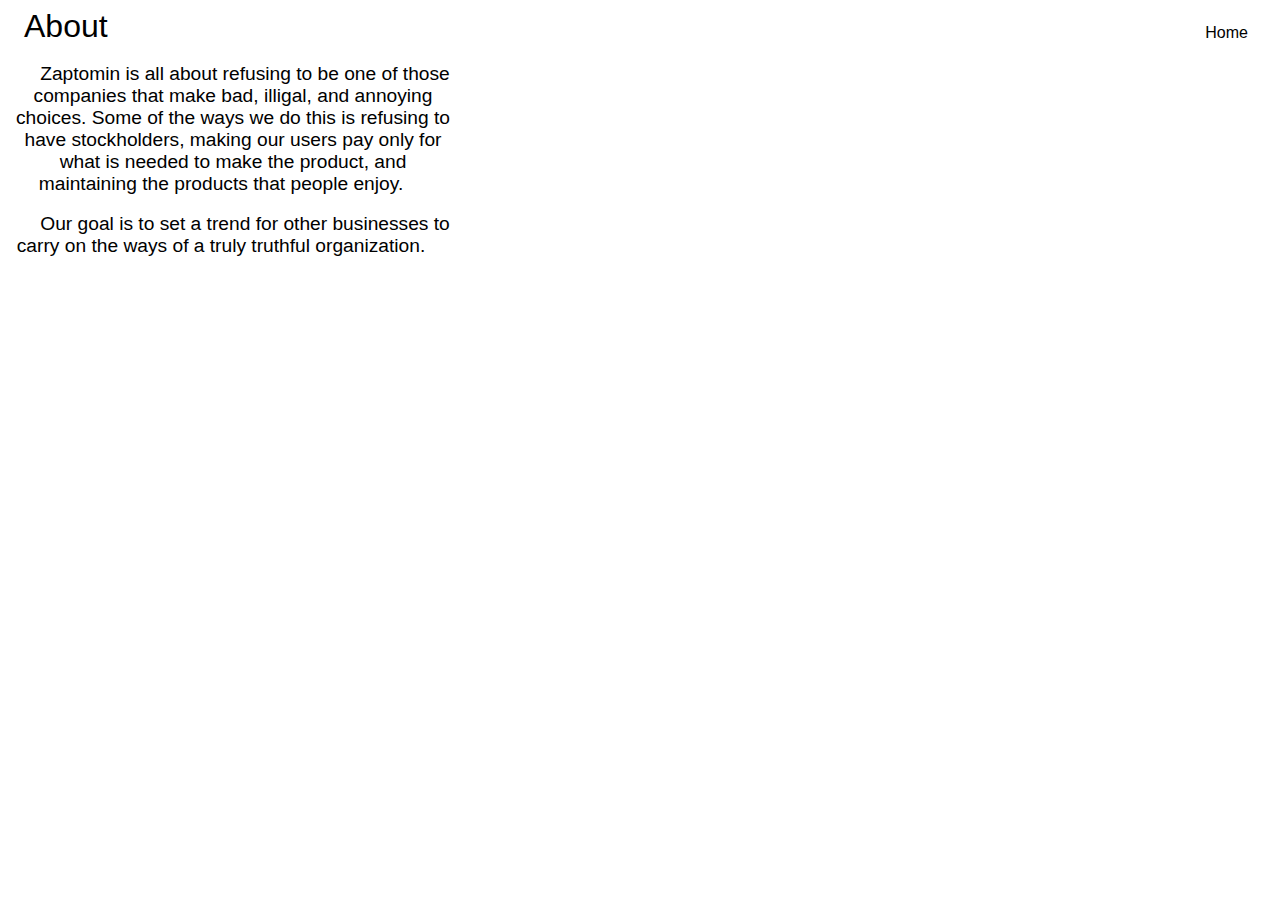
<file: About/index.html>
<!DOCTYPE html>
<html lang="en" dir="ltr">
  <head>
    <meta charset="utf-8">
    <title>Zaptomin - About</title>
    <link rel="stylesheet" href="/css/master.css">
    <link rel="icon" href="/img/Zaptomin.png" type="image/png">
  </head>
  <body>
    <!--Nav-->
    <div class="nav">
      <a class="title" href="#">About</a>
      <div class="links">
        <a class="link" href="/">Home</a>
      </div>
    </div>
    <br><br>
    <center style="width: 450px;">
      <span class="abouttext">
        Zaptomin is all about refusing to be one of those companies that make bad, illigal, and annoying choices. Some of the ways we do this is refusing to have stockholders, making our users pay only for what is needed to make the product, and maintaining the products that people enjoy.
      </span>
  </center>
  <br \>
  <center style="width: 450px;">
    <span class="abouttext">
      Our goal is to set a trend for other businesses to carry on the ways of a truly truthful organization.
    </span>
</center>
  </body>
</html>
</file>
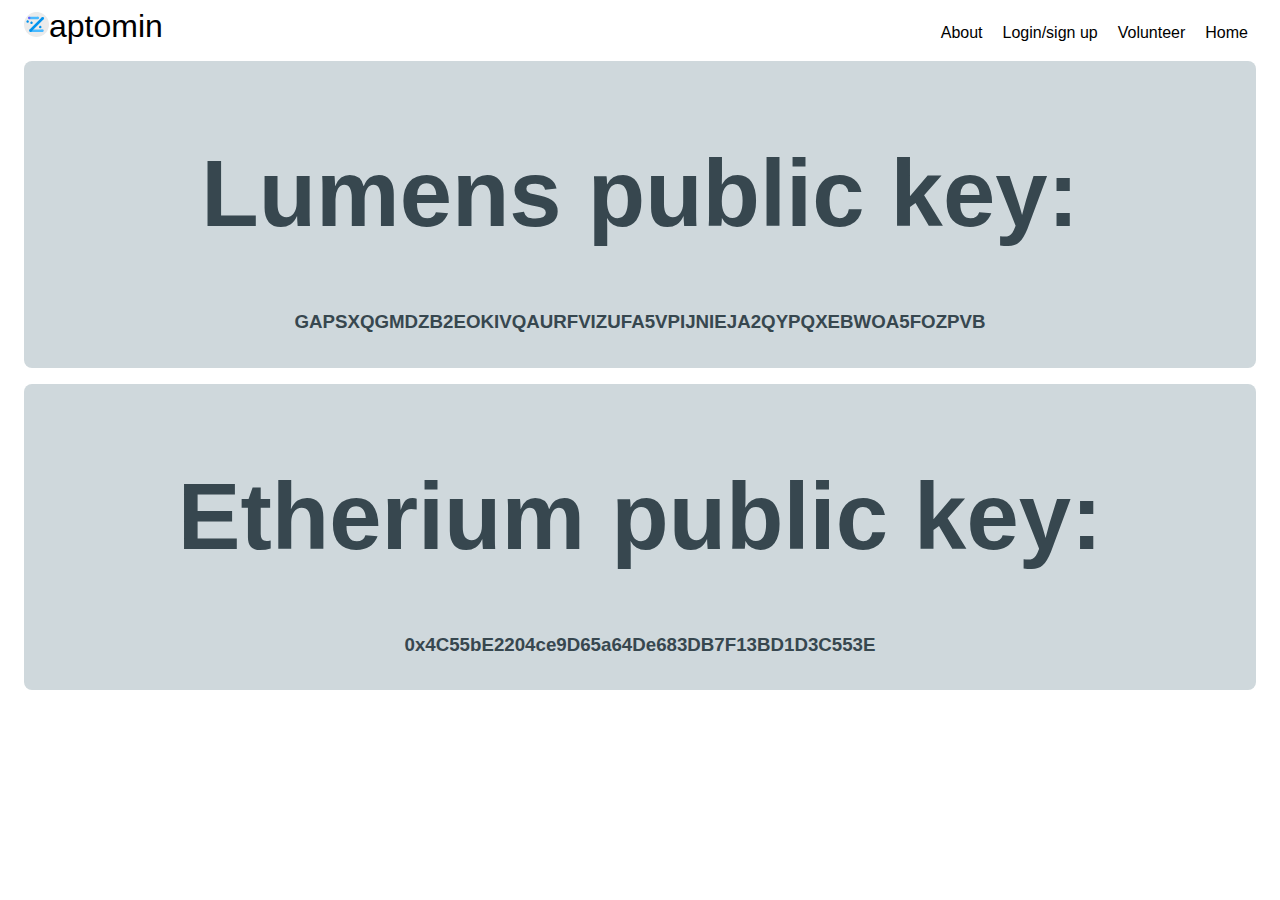
<file: Donate/index.html>
<!DOCTYPE html>
<html lang="en" dir="ltr">
  <head>
    <meta charset="utf-8">
    <title>Crypto donations</title>
    <link rel="/font/Open-Sans/Open-Sans.css" rel="stylesheet">
    <link rel="stylesheet" href="/css/master.css">
    <link rel="icon" href="/img/Zaptomin.png" type="image/png">
  </head>
  <body>
    <div class="nav">
      <a class="title" href="/"><img src="/img/Zaptomin.svg" style="height: 25px; width: auto;" \>aptomin</a>
      <div class="links">
        <a class="link" href="/About">About</a>
        <a class="link" href="/Login">Login/sign up</a>
        <a class="link" href="/volunteer">Volunteer</a>
        <a class="link" href="/">Home</a>
      </div>
    </div>
    <center>
      <div class="product">
        <h1 class="largetext">Lumens public key:</h1>
        <h3>GAPSXQGMDZB2EOKIVQAURFVIZUFA5VPIJNIEJA2QYPQXEBWOA5FOZPVB</h3>
      </div>
      <div class="product">
        <h1 class="largetext">Etherium public key:</h1>
        <h3>0x4C55bE2204ce9D65a64De683DB7F13BD1D3C553E</h3>
      </div>
    </center>
  </body>
</html>
</file>
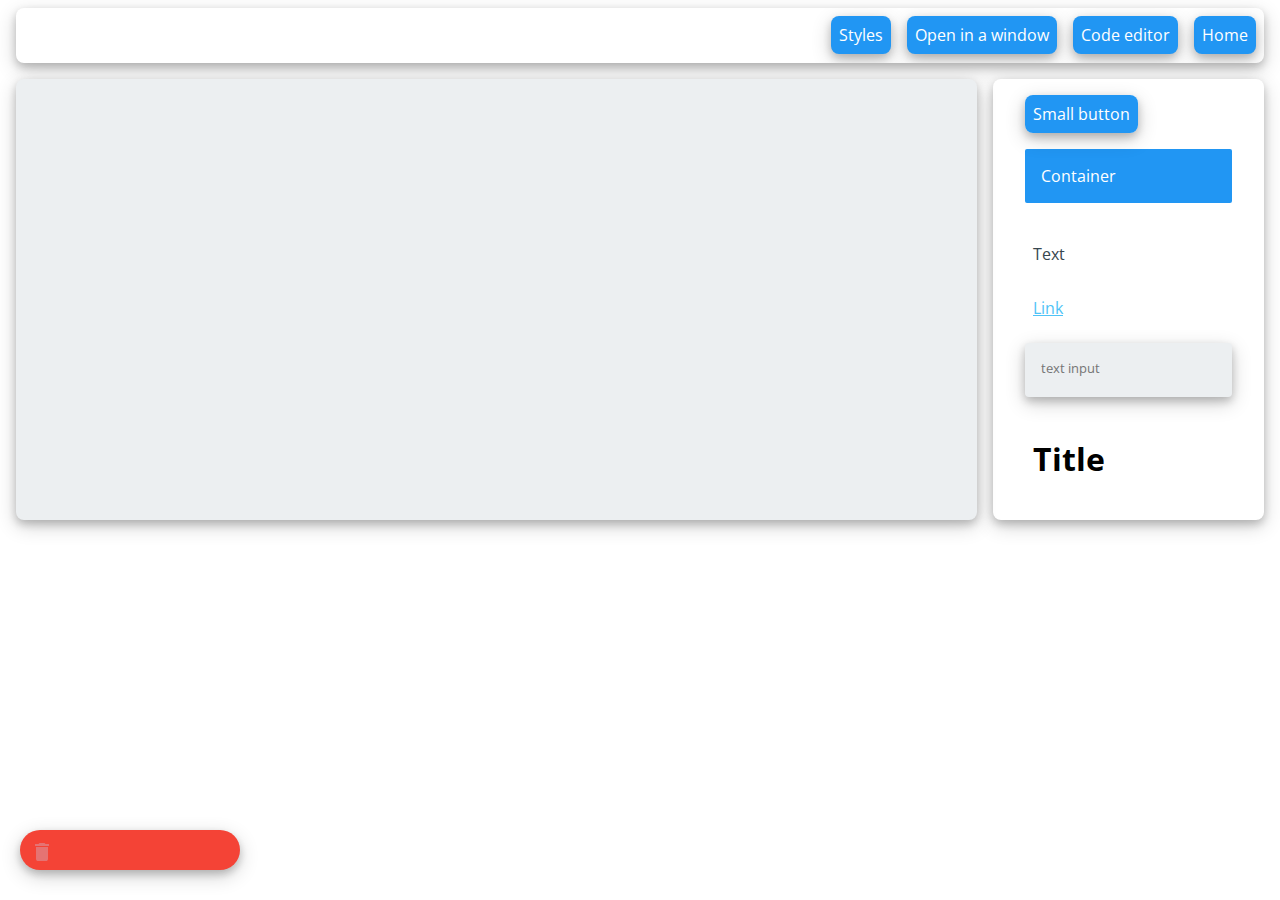
<file: html/Zeb/index.html>
<!DOCTYPE html>
<html lang="en" dir="ltr">
  <head>
    <meta charset="utf-8">
    <title>Zeb</title>
    <link rel="stylesheet" href="/css/Zeb/master.css">
    <link href="/font/Material/material-icons.css" rel="stylesheet">
    <link href="https://fonts.googleapis.com/css?family=Open+Sans:300,400,600&display=swap" rel="stylesheet">
    <link rel="icon" href="/img/Zeb/Zeb.ico" type="image/ico">
    <script type="text/javascript" src="/js/Zeb/master.js"></script>
  </head>
  <body>
    <div class="nav">
        <a class="navitem btnsmallblue" href="/" draggable="false">Home</a>
        <a class="navitem btnsmallblue" onclick="window.open('/Zeb/Code/', 'Zeb - Code Editor', 'resizable=yes,scrollbars=yes,height=undefined,width=undefined', false);" draggable="false">Code editor</a>
        <a class="navitem btnsmallblue" href="ifwindow.html" onclick="window.open('index.html', 'Zeb', 'resizable=yes,scrollbars=yes,height=undefined,width=undefined', false);" draggable="false">Open in a window</a>
        <a class="navitem btnsmallblue" href="#?style" draggable="false">Styles</a>
    </div>
    <div class="grid">
      <div class="items">
        <div class="itemcontainer"><a class="item btnsmallbluedrag" draggable="true">Small button</a></div>
        <div class="itemcontainer"><div class="containerdrag" draggable="true"></div></div>
        <div class="itemcontainer"><p class="textdrag" draggable="true">Text</p></div>
        <div class="itemcontainer"><a class="linkdrag" draggable="true">Link</a></div>
        <div class="itemcontainer"><input class="texteditdrag" type="text" placeholder="text input" draggable="true"></div>
        <div class="itemcontainer"><h1 class="titledrag" draggable="true">Title</h1></div>
      </div>
      <div class="workspace dropzone">
      </div>
    </div>
      <div>
        <div class="dropzone trash drop"><i class="material-icons trashicon">delete</i></div>
      </div>
  </body>
</html>
</file>
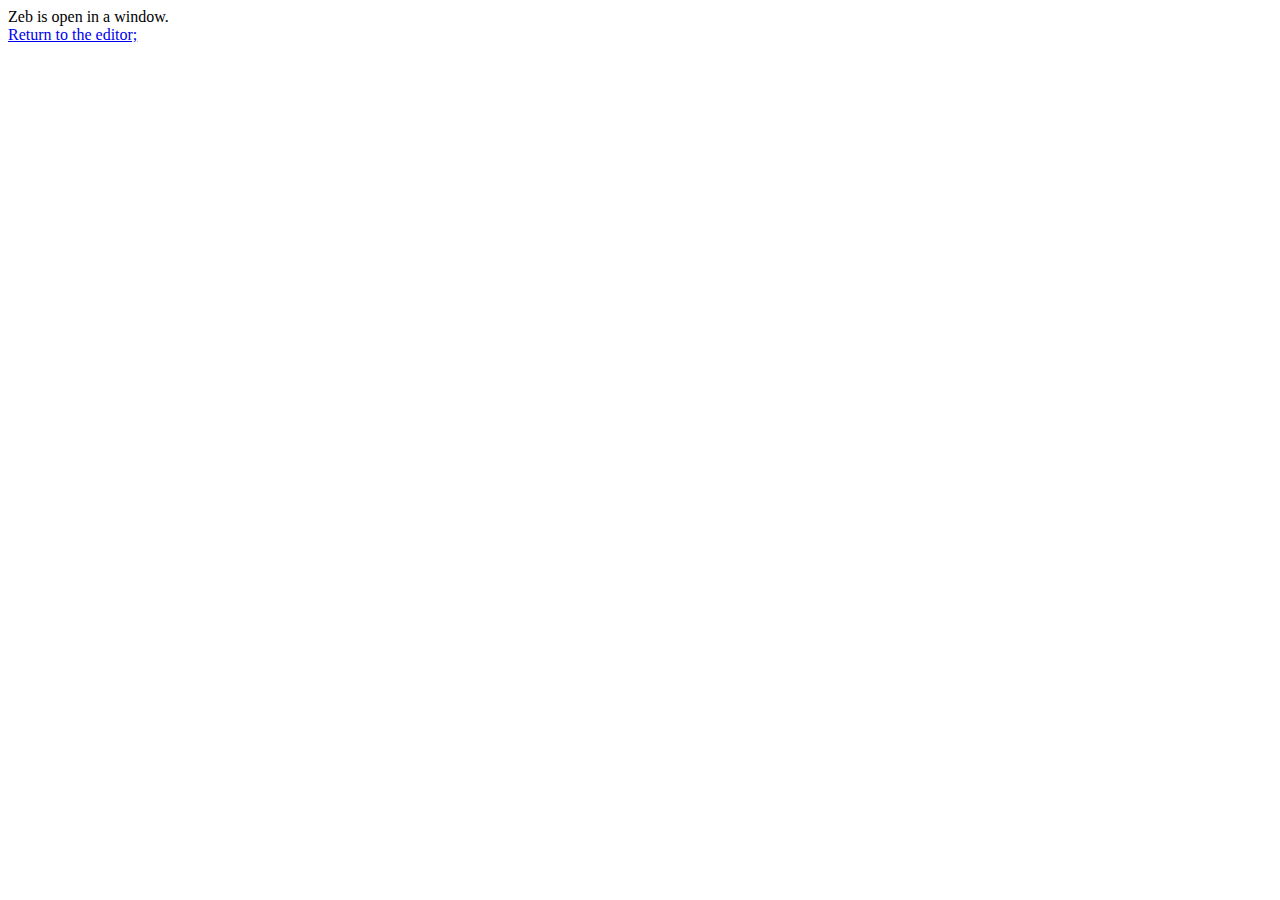
<file: html/Zeb/ifwindow.html>
<!DOCTYPE html>
<html lang="en" dir="ltr">
  <head>
    <meta charset="utf-8">
    <title>Zeb is open in a window</title>
  </head>
  <body>
    <span>Zeb is open in a window.</span><br><a href="index.html">Return to the editor;</a>
  </body>
</html>
</file>
<file: css/master.css>
div.nav {
  padding: 8px;
  display: inline;
  overflow: auto;
}

div.nav a.title {
  margin: 8px;
  font-size: 200%;
  text-decoration: none;
  color: black;
  font-family: 'Open Sans', sans-serif;
}

div.nav div.links {
  float: right;
  padding: 8px;
  margin: 8px;
}

a.link {
  text-decoration: none;
  font-family: 'Open Sans', sans-serif;
  color: black;
  padding: 8px;
  border-radius: 4px;
  transition-duration: 0.5s;
}

a.link:hover {
  background-color: #42a5f5;
  color: #1e88e5;
}

a.blue {
  background-color: #03a9f4;
  color: white;
}

a.btn {
  border-radius: 8px;
  padding: 8px;
  font-family: 'Open Sans', sans-serif;
  transition-duration: 0.5s;
  text-decoration: none;
}

a.large {
  font-size: 200%;
}

a.small {
  font-size: 100%;
}

a.btn:hover {
  cursor: pointer;
}

a.blue:hover {
  background-color: #039be5;
}

span.abouttext {
  padding: 8px;
  margin: 16px;
  font-size: 120%;
  font-family: 'Open Sans', sans-serif;
  text-align: center;
}

h1.largetext {
  font-size: 94px;
  font-family: 'Open Sans', sans-serif;
  color: #37474f;
  width: 1000px;
  transition-duration: 0.5s;
}

h3 {
  font-family: 'Open Sans', sans-serif;
  color: #37474f;
}

a.bottom {
  margin-top: auto;
}

div.images {
  margin: 16px;
  padding: 16px;
}

img.imagewithshaddow {
  box-shadow: 2px 2px 12px 0px rgba(0,0,0,0.75);
  border-radius: 6px;
  margin: 8px;
}

div.product {
  background-color: #cfd8dc;
  border-radius: 8px;
  padding: 16px;
  margin: 16px;
}

h1.largetext span.secret {
  display: auto;
}

h1.largetext:hover span.secret {
  display: none;
}

h1.largetext span.othersecret {
  display: none;
}

h1.largetext:hover span.othersecret {
  display: auto;
}
</file>
<file: css/Zeb/master.css>
body {
  font-family: "open sans", sans-serif;
}

div.nav {
  background-color: white;
  box-shadow: 0 4px 8px 0 rgba(0, 0, 0, 0.2), 0 6px 20px 0 rgba(0, 0, 0, 0.19);
  width: auto;
  height: 55px;
  border-radius: 8px;
  margin: 8px;
  overflow: auto;
}

div.nav a.navitem {
  float: right;
}

div.nav a.btnsmallblue:hover {
  background-color: #42a5f5;
  cursor: hover;
}

a.btnsmallblue {
  background-color: #2196f3;
  color: white;
  text-decoration: none;
  padding: 8px;
  border-radius: 8px;
  margin: 8px;
  box-shadow: 0 4px 8px 0 rgba(0, 0, 0, 0.2), 0 6px 20px 0 rgba(0, 0, 0, 0.19);
  transition-duration: 0.4s;
}

a.btnsmallbluedrag {
  background-color: #2196f3;
  color: white;
  text-decoration: none;
  padding: 8px;
  border-radius: 8px;
  margin: 8px;
  box-shadow: 0 4px 8px 0 rgba(0, 0, 0, 0.2), 0 6px 20px 0 rgba(0, 0, 0, 0.19);
  transition-duration: 0.4s;
}

a.btnsmallbluedrag:hover {
  background-color: #42a5f5;
  cursor: grab;
}

div.items {
  background-color: white;
  box-shadow: 0 4px 8px 0 rgba(0, 0, 0, 0.2), 0 6px 20px 0 rgba(0, 0, 0, 0.19);
  border-radius: 8px;
  margin: 8px;
  overflow: auto;
  padding: 16px;
  grid-column: 2;
  grid-row: 1;
}

div.drop {
  width: 200px;
  height: 20px;
  margin-bottom: 10px;
  padding: 10px;
}

div.dropzone {}

div.dropzone.trash {
  background-color: #f44336;
  border-radius: 25px;
  position: fixed;
  left: 20px;
  bottom: 20px;
  box-shadow: 0 4px 8px 0 rgba(0, 0, 0, 0.2), 0 6px 20px 0 rgba(0, 0, 0, 0.19);
}

i.trashicon {
  color: #e57373;
  margin-top: auto;
  margin-bottom: auto;
}

div.containerdrag {
  margin: 8px;
  padding: 16px;
  background-color: #2196f3;
  color: white;
  border-radius: 2px;
}

div.containerdrag {
  cursor: grab;
}

div.containerdrag:empty::after {
  content: "Container";
}

div.workspace {
  background-color: #eceff1;
  padding: 16px;
  margin: 8px;
  border-radius: 8px;
  box-shadow: 0 4px 8px 0 rgba(0, 0, 0, 0.2), 0 6px 20px 0 rgba(0, 0, 0, 0.19);
  overflow: hidden;
  grid-column: 1;
  grid-row: 1;
  min-height: auto;
}

div.itemcontainer {
  padding: 8px;
}

div.grid {
  display: grid;
  grid-template-columns: 1fr auto;
}

p.textdrag {
  margin: 8px;
  padding: 8px;
  color: #37474f;
}

p.textdrag:hover {
  cursor: grab;
}

a.linkdrag {
  margin: 8px;
  padding: 8px;
  color: #4fc3f7;
  text-decoration: underline;
}

a.linkdrag:hover {
  cursor: grab;
}

input.texteditdrag {
  border-bottom: solid;
  border-top: none;
  border-left: none;
  border-right: none;
  background-color: #eceff1;
  border-color: #eceff1;
  font-family: 'Open Sans', sans-serif;
  padding: 16px;
  border-width: 4px;
  border-radius: 4px;
  transition-duration: 0.5s;
  margin: 8px;
  box-shadow: 0 4px 8px 0 rgba(0, 0, 0, 0.2), 0 6px 20px 0 rgba(0, 0, 0, 0.19);
}

input.texteditdrag:hover {
  cursor: grab;
}

input.texteditdrag:focus {
  outline: none;
  border-color: #81d4fa;
}

h1.titledrag {
  font-family: 'Open Sans', sans-serif;'
  color: #37474f;
  margin: 8px;
  padding: 8px;
}

h1.titledrag:hover {
  cursor: grab;
}
</file>
<file: font/Material/material-icons.css>
@font-face {
  font-family: 'Material Icons';
  font-style: normal;
  font-weight: 400;
  src: url(MaterialIcons-Regular.eot); /* For IE6-8 */
  src: local('Material Icons'),
       local('MaterialIcons-Regular'),
       url(MaterialIcons-Regular.woff2) format('woff2'),
       url(MaterialIcons-Regular.woff) format('woff'),
       url(MaterialIcons-Regular.ttf) format('truetype');
}

.material-icons {
  font-family: 'Material Icons';
  font-weight: normal;
  font-style: normal;
  font-size: 24px;  /* Preferred icon size */
  display: inline-block;
  line-height: 1;
  text-transform: none;
  letter-spacing: normal;
  word-wrap: normal;
  white-space: nowrap;
  direction: ltr;

  /* Support for all WebKit browsers. */
  -webkit-font-smoothing: antialiased;
  /* Support for Safari and Chrome. */
  text-rendering: optimizeLegibility;

  /* Support for Firefox. */
  -moz-osx-font-smoothing: grayscale;

  /* Support for IE. */
  font-feature-settings: 'liga';
}
</file>
